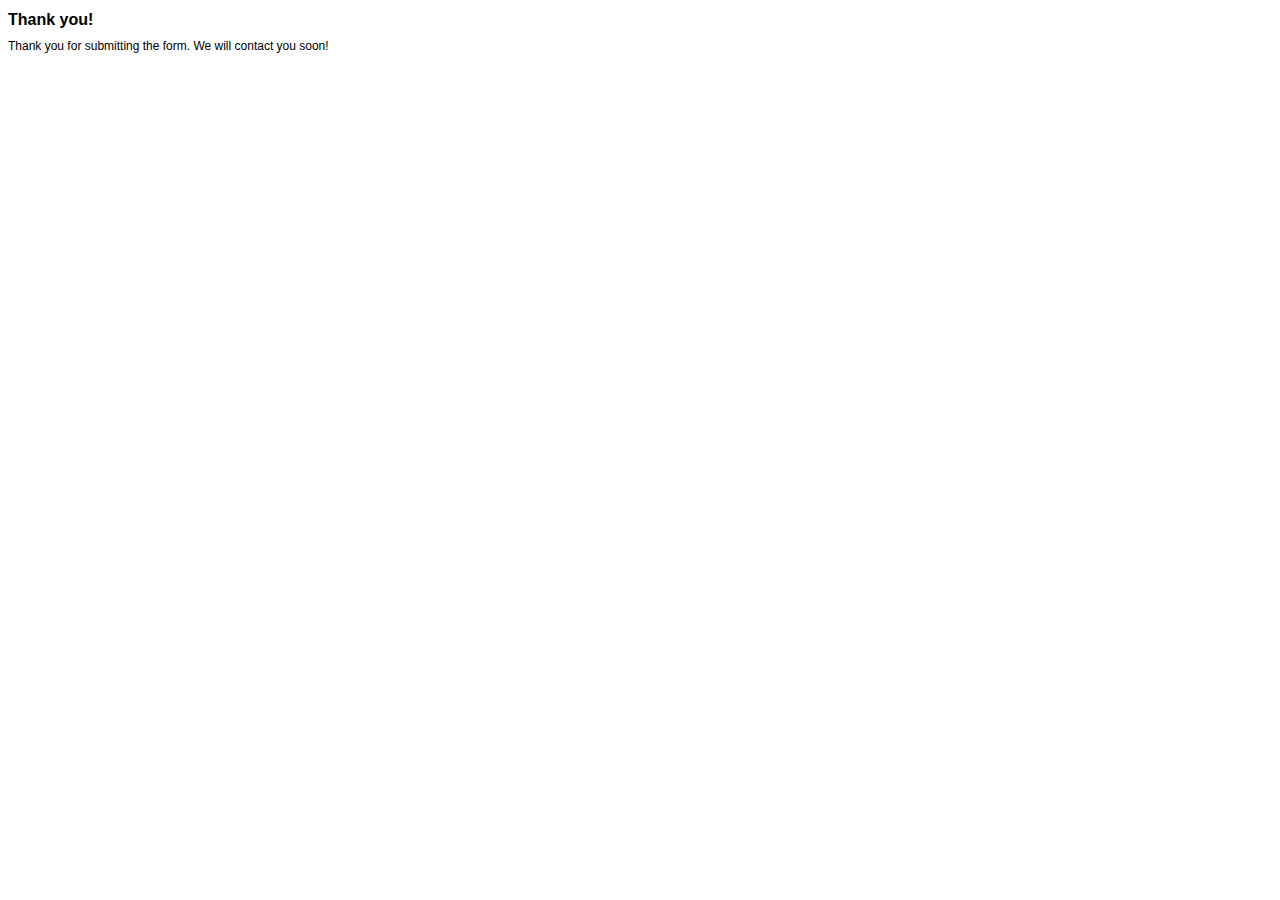
<file: contact-form-thank-you.html>
<!DOCTYPE HTML PUBLIC "-//W3C//DTD HTML 4.01 Transitional//EN" "http://www.w3.org/TR/html4/loose.dtd"> 
<html>
<head>
	<title>Thank you!</title>
<!-- define some style elements-->
<style>
h1
{
	font-family : Arial, Helvetica, sans-serif;
	font-size : 16px;
    font-weight : bold;
}
label,a,body
{
	font-family : Arial, Helvetica, sans-serif;
	font-size : 12px; 
}

</style>	
<!-- a helper script for vaidating the form-->
</head>	
</head>

<body>
<h1>Thank you!</h1>
Thank you for submitting the form. We will contact you soon!


</body>
</html>
</file>
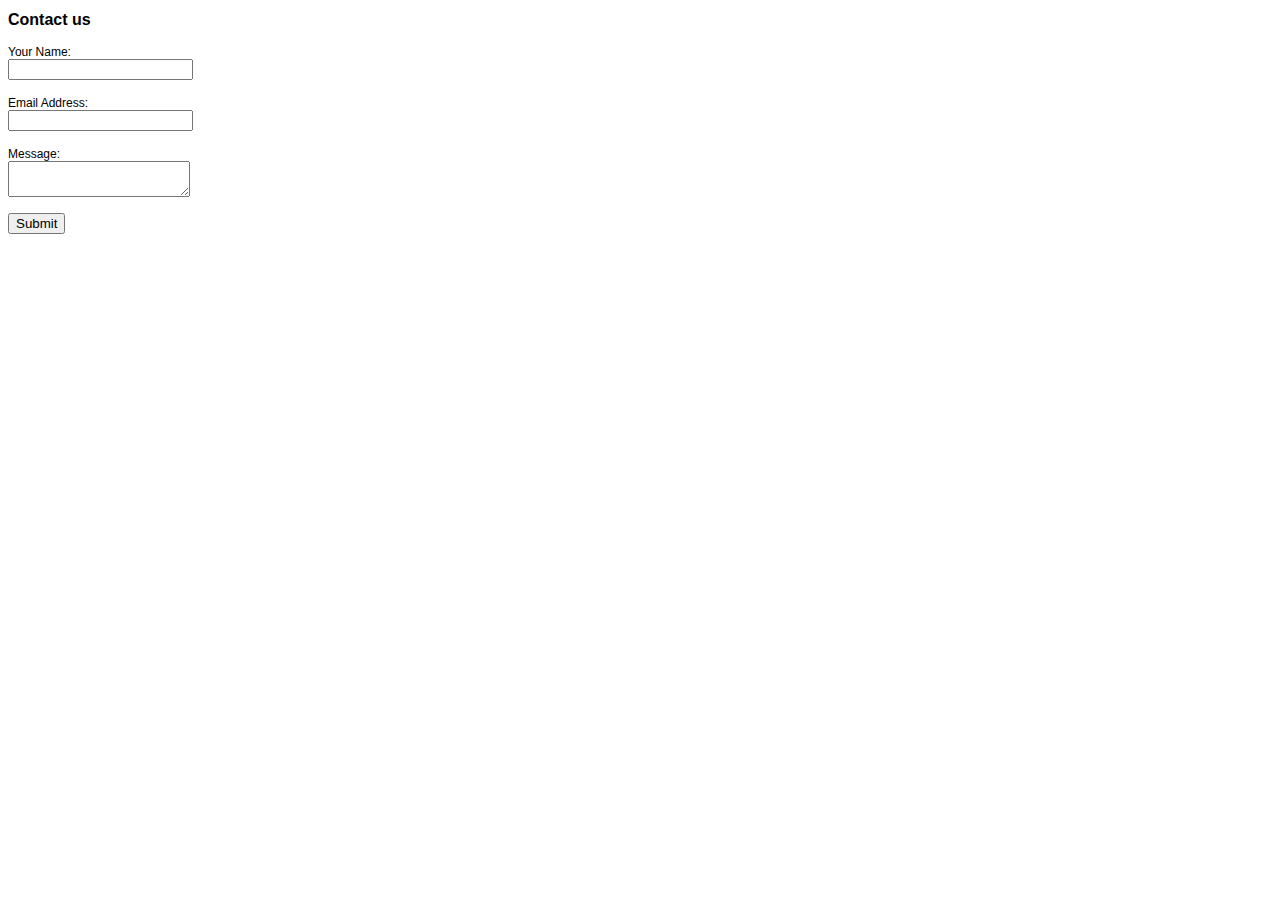
<file: contact-form.html>
<!DOCTYPE HTML PUBLIC "-//W3C//DTD HTML 4.01 Transitional//EN" "http://www.w3.org/TR/html4/loose.dtd"> 
<html>
<head>
	<title>Contact us</title>
<!-- define some style elements-->
<style>
h1
{
	font-family : Arial, Helvetica, sans-serif;
	font-size : 16px;
    font-weight : bold;
}
label,a 
{
	font-family : Arial, Helvetica, sans-serif;
	font-size : 12px; 
}

</style>	
<!-- a helper script for vaidating the form-->
<script language="JavaScript" src="scripts/gen_validatorv31.js" type="text/javascript"></script>
</head>	
</head>

<body>
<h1>Contact us</h1>
<form method="POST" name="contactform" action="contact-form-handler.php"> 
<p>
<label for='name'>Your Name:</label> <br>
<input type="text" name="name">
</p>
<p>
<label for='email'>Email Address:</label> <br>
<input type="text" name="email"> <br>
</p>
<p>
<label for='message'>Message:</label> <br>
<textarea name="message"></textarea>
</p>
<input type="submit" value="Submit"><br>
</form>

<script language="JavaScript">
// Code for validating the form
// Visit http://www.javascript-coder.com/html-form/javascript-form-validation.phtml
// for details
var frmvalidator  = new Validator("contactform");
frmvalidator.addValidation("name","req","Please provide your name"); 
frmvalidator.addValidation("email","req","Please provide your email"); 
frmvalidator.addValidation("email","email","Please enter a valid email address"); 
</script>
<!--
Sample code from:
http://www.html-form-guide.com/contact-form/php-email-contact-form.html
-->


</body>
</html>
</file>
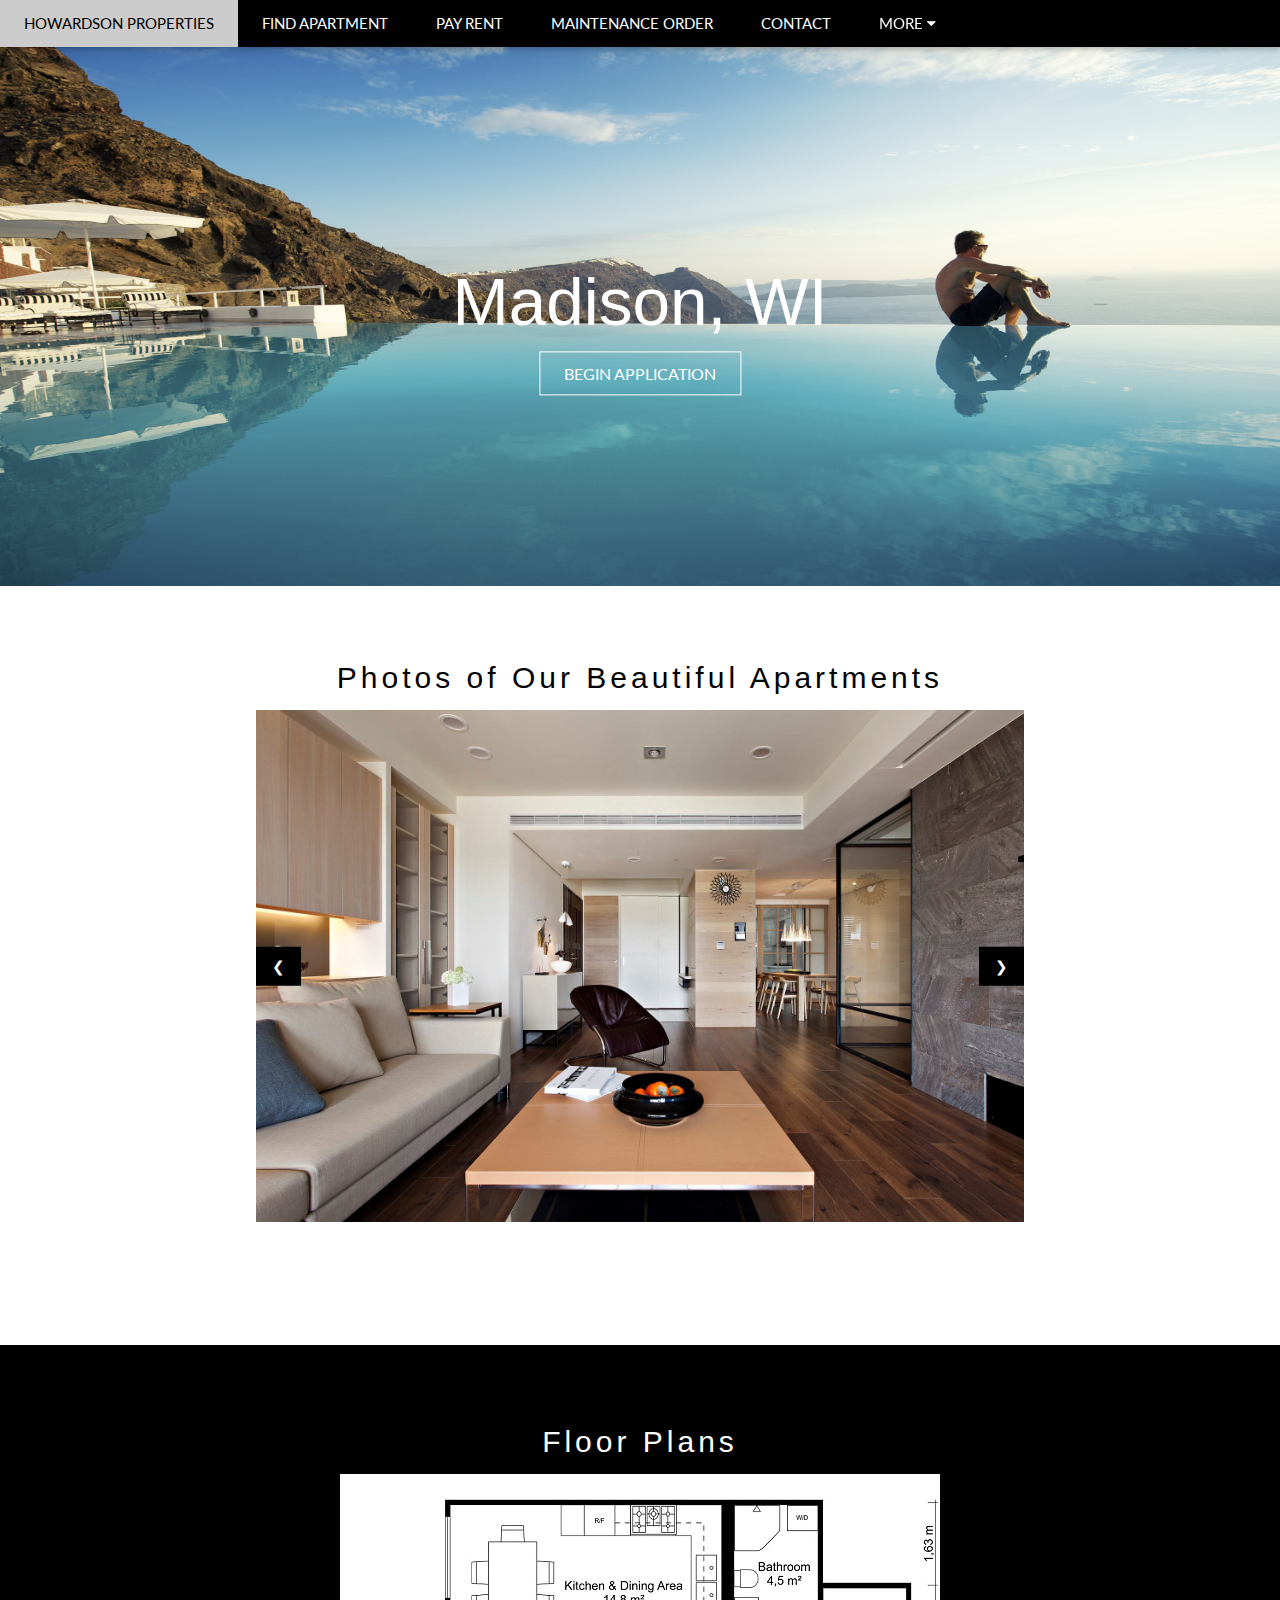
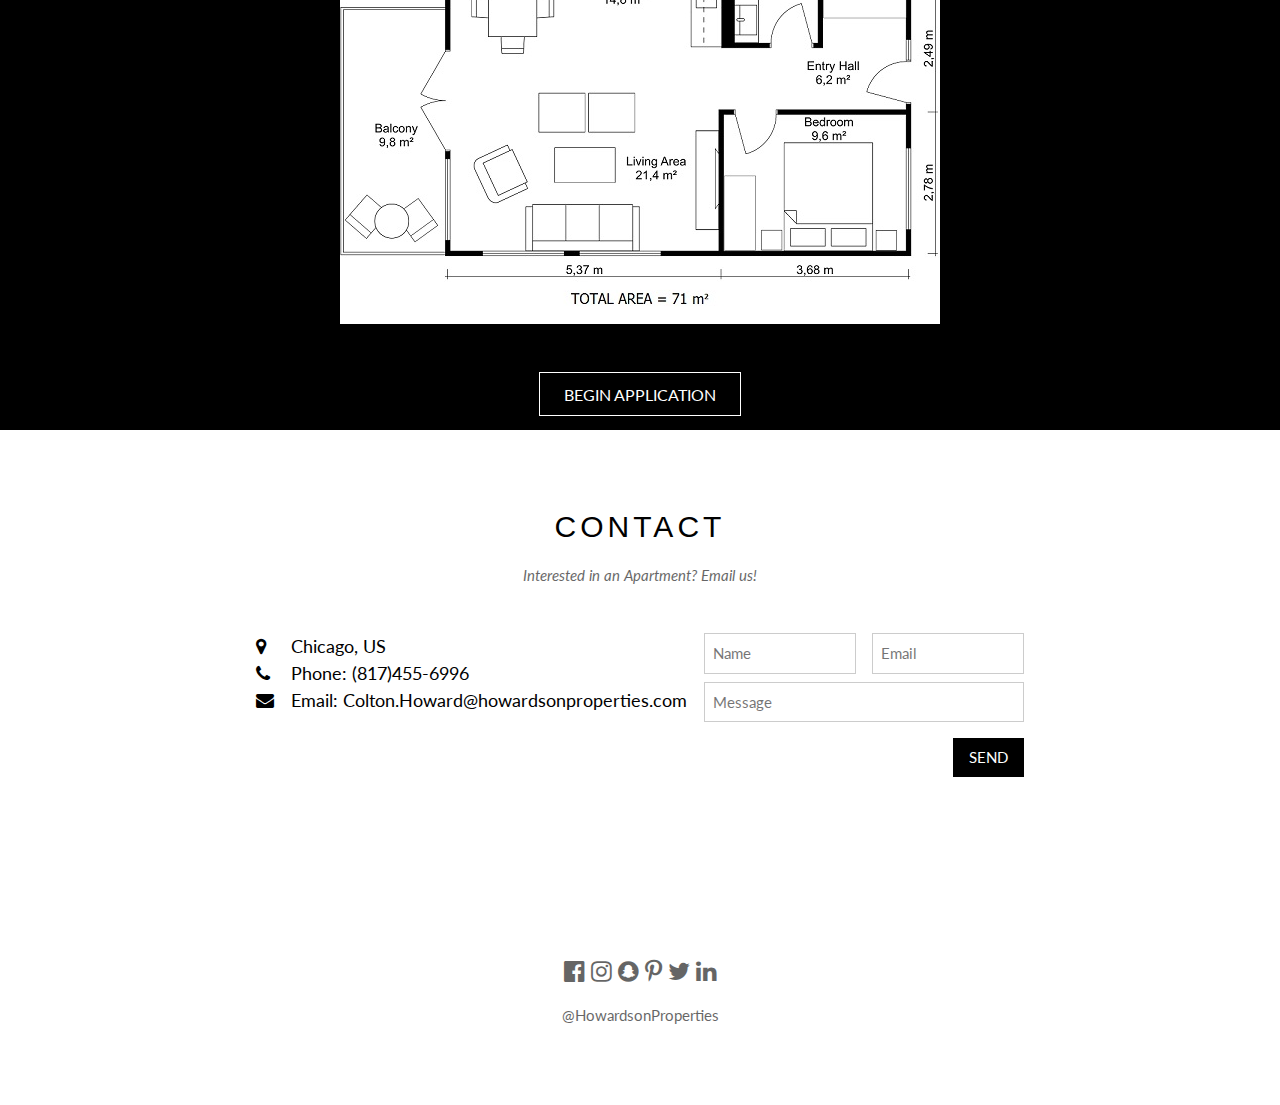
<file: Madison.html>
<html>
<title>Howardson Properties</title>
<meta charset="UTF-8">
<meta name="viewport" content="width=device-width, initial-scale=1">
<link rel="stylesheet" href="advanced.css">
<link rel="stylesheet" href="https://fonts.googleapis.com/css?family=Lato">
<link rel="stylesheet" href="https://cdnjs.cloudflare.com/ajax/libs/font-awesome/4.7.0/css/font-awesome.min.css">
<style>
body {font-family: "Lato", sans-serif}
.mySlides {display: none}

div.gallery {
    border: 1px solid #ccc;
}

div.gallery:hover {
    border: 1px solid #777;
}

div.gallery img {
    width: 100%;
    height: auto;
}

div.desc {
    padding: 15px;
    text-align: center;
}

* {
    box-sizing: border-box;
}

.responsive {
    padding: 0 6px;
    float: left;
    width: 24.99999%;
}

@media only screen and (max-width: 700px){
    .responsive {
        width: 49.99999%;
        margin: 6px 0;
    }
}

@media only screen and (max-width: 500px){
    .responsive {
        width: 100%;
    }
}

.clearfix:after {
    content: "";
    display: table;
    clear: both;
}
* {box-sizing:border-box}

/* Slideshow container */
.slideshow-container {
  max-width: 1000px;
  position: relative;
  margin: auto;
}

.mySlides1 {
    display: none;
}

/* Next & previous buttons */
.prev, .next {
  cursor: pointer;
  position: absolute;
  top: 50%;
  width: auto;
  margin-top: -22px;
  padding: 16px;
  color: white;
  font-weight: bold;
  font-size: 18px;
  transition: 0.6s ease;
  border-radius: 0 3px 3px 0;
}

/* Position the "next button" to the right */
.next {
  right: 0;
  border-radius: 3px 0 0 3px;
}

/* On hover, add a black background color with a little bit see-through */
.prev:hover, .next:hover {
  background-color: rgba(0,0,0,0.8);
}

/* Caption text */
.text {
  color: #f2f2f2;
  font-size: 15px;
  padding: 8px 12px;
  position: absolute;
  bottom: 8px;
  width: 100%;
  text-align: center;
}

/* Number text (1/3 etc) */
.numbertext {
  color: #f2f2f2;
  font-size: 12px;
  padding: 8px 12px;
  position: absolute;
  top: 0;
}

/* The dots/bullets/indicators */
.dot {
  cursor:pointer;
  height: 13px;
  width: 13px;
  margin: 0 2px;
  background-color: #bbb;
  border-radius: 50%;
  display: inline-block;
  transition: background-color 0.6s ease;
}

.active, .dot:hover {
  background-color: #717171;
}

/* Fading animation */
.fade {
  -webkit-animation-name: fade;
  -webkit-animation-duration: 1.5s;
  animation-name: fade;
  animation-duration: 1.5s;
}

@-webkit-keyframes fade {
  from {opacity: .4}
  to {opacity: 1}
}

@keyframes fade {
  from {opacity: .4}
  to {opacity: 1}
}
</style>
<body>

<!-- Navbar  -->
<div class="w3-top">
  <div class="w3-bar w3-black w3-card-2 w3-left-align">
    <a class="w3-bar-item w3-button w3-padding-large w3-hide-medium w3-hide-large w3-right" href="javascript:void(0)" onclick="myFunction()" title="Toggle Navigation Menu"><i class="fa fa-bars"></i></a>
    <a href="index.html" class="w3-bar-item w3-button w3-padding-large">HOWARDSON PROPERTIES</a>
    <a href="index.html#tour" class="w3-bar-item w3-button w3-padding-large w3-hide-small">FIND  APARTMENT</a>
    <a href="http://manager.payyourrent.com/rent-payment-software/?gclid=Cj0KCQjw--DLBRCNARIsAFIwR27LLWmiEYNPuNQ_jjrPq4QxrN3-7JRp15YNWLW8YYUmsbzxgvoFxRsaAm2LEALw_wcB" class="w3-bar-item w3-button w3-padding-large w3-hide-small">PAY RENT</a>
    <a href="maintenance.html" class="w3-bar-item w3-button w3-padding-large w3-hide-small">MAINTENANCE ORDER</a>
    <a href="index.html#contact" class="w3-bar-item w3-button w3-padding-large w3-hide-small">CONTACT</a>
    <div class="w3-dropdown-hover w3-hide-small">
      <button class="w3-padding-large w3-button" title="More">MORE <i class="fa fa-caret-down"></i></button>
      <div class="w3-dropdown-content w3-bar-block w3-card-4">
        <a href="#" class="w3-bar-item w3-button">Youtube</a>
        <a href="#" class="w3-bar-item w3-button">Linkedin</a>
      </div>
    </div>
    <!--  <button class="w3-padding-large w3-button w3-hide-small w3-right" onclick="document.getElementById('loginModal').style.display='block'">Login</button>
<a href="javascript:void(0)" class="w3-padding-large w3-button w3-hide-small w3-right"><i class="fa fa-search"></i></a>
-->  </div>
</div>

<!-- Navbar on small screens -->
<div id="navDemo" class="w3-bar-block w3-black w3-hide w3-hide-large w3-hide-medium w3-top" style="margin-top:46px">
  <a href="index.html#tour" class="w3-bar-item w3-button w3-padding-large">FIND  APARTMENT</a>
  <a href="http://manager.payyourrent.com/rent-payment-software/?gclid=Cj0KCQjw--DLBRCNARIsAFIwR27LLWmiEYNPuNQ_jjrPq4QxrN3-7JRp15YNWLW8YYUmsbzxgvoFxRsaAm2LEALw_wcB" class="w3-bar-item w3-button w3-padding-large">PAY RENT</a>
  <a href="maintenance.html" class="w3-bar-item w3-button w3-padding-large w3-hide-small">MAINTENANCE ORDER</a>
  <a href="index.html#contact" class="w3-bar-item w3-button w3-padding-large">CONTACT</a>
  <a href="#" class="w3-bar-item w3-button w3-padding-large">MORE</a>
</div>

<!-- Page content -->
<div class="w3-content" style="max-width:2000px;margin-top:46px">

  <!-- Automatic Slideshow Images -->
  <div class="mySlides w3-display-container w3-center">
    <img src="images/infpool.jpg" style="width:100%; height:60%;">
    <div class="w3-display-middle w3-container w3-text-white w3-padding-32 w3-hide-small">
      <h1 style="font-size: 450%; color: #fff;">Madison, WI</h1>

      <a href="http://www.google.com" style="text-decoration:none;" class="btn btn-clear-white"> Begin Application</a>
    </div>
  </div>

  <!-- The Band Section -->
  <div class="w3-container w3-content w3-center w3-padding-64" style="max-width:800px" id="band">
    <h2 class="w3-wide">Photos of Our Beautiful Apartments</h2>
    <div class="w3-content w3-display-container">
    <img class="mySlides1" src="images/contemporary-living-room-ideas-white-sofa-cushions-pouf-table-wooden-table-table-lamp-floor-brown-curtain-window-ceiling-lights.jpeg" style="width:100%">
    <img class="mySlides1" src="images/One-Bedroom-Modern-Apartment_1.jpg" style="width:100%">
    <img class="mySlides1" src="images/One-Bedroom-Modern-Apartment_2.jpg" style="width:100%">
    <img class="mySlides1" src="images/ireland.jpg
    " style="width:100%">

    <button class="w3-button w3-black w3-display-left" onclick="plusDivs(-1)">&#10094;</button>
    <button class="w3-button w3-black w3-display-right" onclick="plusDivs(1)">&#10095;</button>
  </div>
</div>
    <div class="w3-row w3-padding-32">
      <!--<div class="w3-third">
        <p>Name</p>
        <img src="/w3images/bandmember.jpg" class="w3-round w3-margin-bottom" alt="Random Name" style="width:60%">
      </div>
      <div class="w3-third">
        <p>Name</p>
        <img src="/w3images/bandmember.jpg" class="w3-round w3-margin-bottom" alt="Random Name" style="width:60%">
      </div>
      <div class="w3-third">
        <p>Name</p>
        <img src="/w3images/bandmember.jpg" class="w3-round" alt="Random Name" style="width:60%">
      </div> -->
    </div>
  </div>

  <!-- The Tour Section -->
  <div class="w3-black w3-center" id="tour">
    <div class="w3-container w3-content w3-padding-64" style="max-width:800px">
      <h2 class="w3-wide w3-center">Floor Plans</h2>
      <img src="images/floorplan.jpg" style="height:50%;">
    </div>
    <a href="http://www.google.com" style="text-decoration:none;" class="btn btn-clear-white"> Begin Application</a>
<br></br>
  </div>



  <!-- Other Modal -->
  <div id="ticketModal1" class="w3-modal">
    <div class="w3-modal-content w3-animate-top w3-card-4">
      <header class="w3-container w3-teal w3-center w3-padding-32">
        <span onclick="document.getElementById('ticketModal1').style.display='none'"
       class="w3-button w3-teal w3-xlarge w3-display-topright">&times;</span>
        <h2 class="w3-wide"><i class="fa fa-camera-retro w3-margin-right"></i>Pictures</h2>
      </header>
      <div class="clearfix"></div>
            <div class="w3-container">
              <button class="w3-button w3-red w3-section" onclick="document.getElementById('ticketModal1').style.display='none'">Close <i class="fa fa-remove"></i></button>
              <p class="w3-right">Need <a href="#" class="w3-text-blue">help?</a></p>
            </div>
          </div>
        </div>
  <!-- The Contact Section -->
  <div class="w3-container w3-content w3-padding-64" style="max-width:800px" id="contact">
    <h2 class="w3-wide w3-center">CONTACT</h2>
    <p class="w3-opacity w3-center"><i>Interested in an Apartment? Email us!</i></p>
    <div class="w3-row w3-padding-32">
      <div class="w3-col m7 w3-large w3-margin-bottom">
        <i class="fa fa-map-marker" style="width:30px"></i> Chicago, US<br>
        <i class="fa fa-phone" style="width:30px"></i> Phone: (817)455-6996<br>
        <i class="fa fa-envelope" style="width:30px"> </i> Email: Colton.Howard@howardsonproperties.com<br>
      </div>
      <div class="w3-col m5">
        <form action="/action_page.php" target="_blank">
          <div class="w3-row-padding" style="margin:0 -16px 8px -16px">
            <div class="w3-half">
              <input class="w3-input w3-border" type="text" placeholder="Name" required name="Name">
            </div>
            <div class="w3-half">
              <input class="w3-input w3-border" type="text" placeholder="Email" required name="Email">
            </div>
          </div>
          <input class="w3-input w3-border" type="text" placeholder="Message" required name="Message">
          <button class="w3-button w3-black w3-section w3-right" type="submit">SEND</button>
        </form>
      </div>
    </div>
  </div>

<!-- End Page Content -->
</div>


<!-- Footer -->
<footer class="w3-container w3-padding-64 w3-center w3-opacity w3-xlarge">
  <a href="https://www.facebook.com/colton.howard.927"><i class="fa fa-facebook-official w3-hover-opacity"></i></a>
  <a href="https://www.instagram.com/coltr7/"><i class="fa fa-instagram w3-hover-opacity"></i></a>
  <i class="fa fa-snapchat w3-hover-opacity"></i>
  <a href="https://www.pinterest.com/coltrhoward7/"><i class="fa fa-pinterest-p w3-hover-opacity"></i></a>
  <i class="fa fa-twitter w3-hover-opacity"></i>
  <a href="https://www.linkedin.com/in/colton-howard-3b35b990"><i class="fa fa-linkedin w3-hover-opacity"></i></a>
  <p class="w3-medium">@HowardsonProperties </p>
</footer>

<script>
// Automatic Slideshow - change image every 4 seconds
var myIndex = 0;
carousel();

function carousel() {
    var i;
    var x = document.getElementsByClassName("mySlides");
    for (i = 0; i < x.length; i++) {
       x[i].style.display = "none";
    }
    myIndex++;
    if (myIndex > x.length) {myIndex = 1}
    x[myIndex-1].style.display = "block";
    setTimeout(carousel, 4000);
}

// Used to toggle the menu on small screens when clicking on the menu button
function myFunction() {
    var x = document.getElementById("navDemo");
    if (x.className.indexOf("w3-show") == -1) {
        x.className += " w3-show";
    } else {
        x.className = x.className.replace(" w3-show", "");
    }
}

// When the user clicks anywhere outside of the modal, close it
var modal = document.getElementById('ticketModal');
window.onclick = function(event) {
  if (event.target == modal) {
    modal.style.display = "none";
  }
}
var slideIndex1 = 1;
showDivs(slideIndex1);

function plusDivs(n) {
  showDivs(slideIndex1 += n);
}

function showDivs(n) {
  var i;
  var x = document.getElementsByClassName("mySlides1");
  if (n > x.length) {slideIndex1 = 1}
  if (n < 1) {slideIndex1 = x.length}
  for (i = 0; i < x.length; i++) {
     x[i].style.display = "none";
  }
  x[slideIndex1-1].style.display = "block";
}

var slideIndex = 1;
showSlides(slideIndex);

function plusSlides(n) {
  showSlides(slideIndex += n);
}

function currentSlide(n) {
  showSlides(slideIndex = n);
}

function showSlides(n) {
  var i;
  var slides = document.getElementsByClassName("mySlides");
  var dots = document.getElementsByClassName("dot");
  if (n > slides.length) {slideIndex = 1}
  if (n < 1) {slideIndex = slides.length}
  for (i = 0; i < slides.length; i++) {
      slides[i].style.display = "none";
  }
  for (i = 0; i < dots.length; i++) {
      dots[i].className = dots[i].className.replace(" active", "");
  }
  slides[slideIndex-1].style.display = "block";
  dots[slideIndex-1].className += " active";
}
</script>

</body>
</html>
</file>
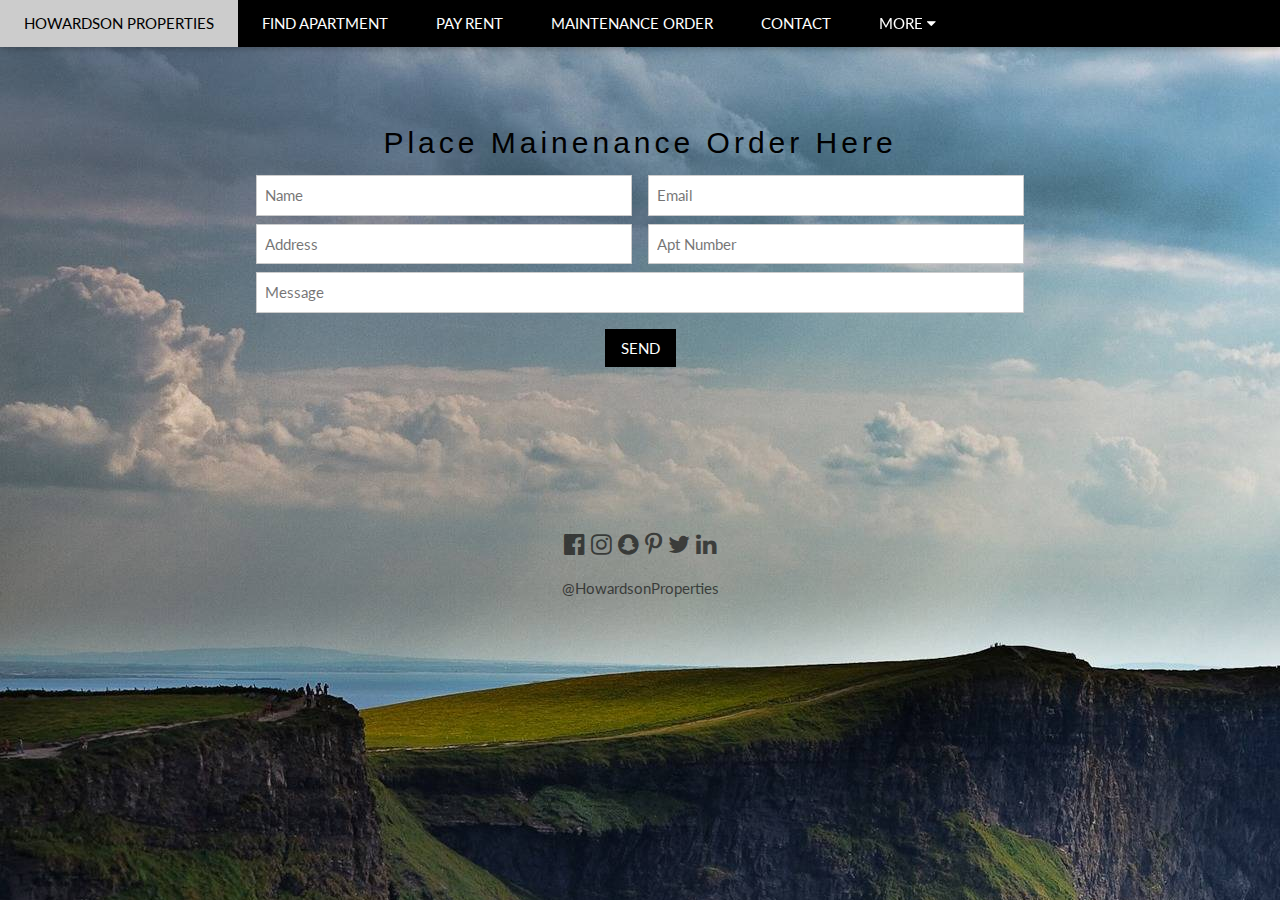
<file: maintenance.html>
<html>
<title>Howardson Properties</title>
<meta charset="UTF-8">
<meta name="viewport" content="width=device-width, initial-scale=1">
<link rel="stylesheet" href="advanced.css">
<link rel="stylesheet" href="https://fonts.googleapis.com/css?family=Lato">
<link rel="stylesheet" href="https://cdnjs.cloudflare.com/ajax/libs/font-awesome/4.7.0/css/font-awesome.min.css">
<style>
body {font-family: "Lato", sans-serif}
.mySlides {display: none}

div.gallery {
    border: 1px solid #ccc;
}

div.gallery:hover {
    border: 1px solid #777;
}

div.gallery img {
    width: 100%;
    height: auto;
}

div.desc {
    padding: 15px;
    text-align: center;
}

* {
    box-sizing: border-box;
}

.responsive {
    padding: 0 6px;
    float: left;
    width: 24.99999%;
}

@media only screen and (max-width: 700px){
    .responsive {
        width: 49.99999%;
        margin: 6px 0;
    }
}

@media only screen and (max-width: 500px){
    .responsive {
        width: 100%;
    }
}

.clearfix:after {
    content: "";
    display: table;
    clear: both;
}
* {box-sizing:border-box}

/* Slideshow container */
.slideshow-container {
  max-width: 1000px;
  position: relative;
  margin: auto;
}

.mySlides1 {
    display: none;
}

/* Next & previous buttons */
.prev, .next {
  cursor: pointer;
  position: absolute;
  top: 50%;
  width: auto;
  margin-top: -22px;
  padding: 16px;
  color: white;
  font-weight: bold;
  font-size: 18px;
  transition: 0.6s ease;
  border-radius: 0 3px 3px 0;
}

/* Position the "next button" to the right */
.next {
  right: 0;
  border-radius: 3px 0 0 3px;
}

/* On hover, add a black background color with a little bit see-through */
.prev:hover, .next:hover {
  background-color: rgba(0,0,0,0.8);
}

/* Caption text */
.text {
  color: #f2f2f2;
  font-size: 15px;
  padding: 8px 12px;
  position: absolute;
  bottom: 8px;
  width: 100%;
  text-align: center;
}

/* Number text (1/3 etc) */
.numbertext {
  color: #f2f2f2;
  font-size: 12px;
  padding: 8px 12px;
  position: absolute;
  top: 0;
}

/* The dots/bullets/indicators */
.dot {
  cursor:pointer;
  height: 13px;
  width: 13px;
  margin: 0 2px;
  background-color: #bbb;
  border-radius: 50%;
  display: inline-block;
  transition: background-color 0.6s ease;
}

.active, .dot:hover {
  background-color: #717171;
}

/* Fading animation */
.fade {
  -webkit-animation-name: fade;
  -webkit-animation-duration: 1.5s;
  animation-name: fade;
  animation-duration: 1.5s;
}

@-webkit-keyframes fade {
  from {opacity: .4}
  to {opacity: 1}
}

@keyframes fade {
  from {opacity: .4}
  to {opacity: 1}
}
</style>
<body background="images/ireland.jpg">

<!-- Navbar -->
<div class="w3-top">
  <div class="w3-bar w3-black w3-card-2 w3-left-align">
    <a class="w3-bar-item w3-button w3-padding-large w3-hide-medium w3-hide-large w3-right" href="javascript:void(0)" onclick="myFunction()" title="Toggle Navigation Menu"><i class="fa fa-bars"></i></a>
    <a href="index.html" class="w3-bar-item w3-button w3-padding-large">HOWARDSON PROPERTIES</a>
    <a href="index.html#tour" class="w3-bar-item w3-button w3-padding-large w3-hide-small">FIND  APARTMENT</a>
    <a href="http://manager.payyourrent.com/rent-payment-software/?gclid=Cj0KCQjw--DLBRCNARIsAFIwR27LLWmiEYNPuNQ_jjrPq4QxrN3-7JRp15YNWLW8YYUmsbzxgvoFxRsaAm2LEALw_wcB" class="w3-bar-item w3-button w3-padding-large w3-hide-small">PAY RENT</a>
    <a href="maintenance.html" class="w3-bar-item w3-button w3-padding-large w3-hide-small">MAINTENANCE ORDER</a>
    <a href="index.html#contact" class="w3-bar-item w3-button w3-padding-large w3-hide-small">CONTACT</a>
    <div class="w3-dropdown-hover w3-hide-small">
      <button class="w3-padding-large w3-button" title="More">MORE <i class="fa fa-caret-down"></i></button>
      <div class="w3-dropdown-content w3-bar-block w3-card-4">
        <a href="#" class="w3-bar-item w3-button">Youtube</a>
        <a href="#" class="w3-bar-item w3-button">Linkedin</a>
      </div>
    </div>
      <!-- <button class="w3-padding-large w3-button w3-hide-small w3-right" onclick="document.getElementById('').style.display='block'">Login</button>
  -->  <!--<a href="javascript:void(0)" class="w3-padding-large w3-button w3-hide-small w3-right"><i class="fa fa-search"></i></a>
  --></div>
</div>

<!-- Navbar on small screens -->
<div id="navDemo" class="w3-bar-block w3-black w3-hide w3-hide-large w3-hide-medium w3-top" style="margin-top:46px">
  <a href="index.html#tour" class="w3-bar-item w3-button w3-padding-large">FIND  APARTMENT</a>
  <a href="http://manager.payyourrent.com/rent-payment-software/?gclid=Cj0KCQjw--DLBRCNARIsAFIwR27LLWmiEYNPuNQ_jjrPq4QxrN3-7JRp15YNWLW8YYUmsbzxgvoFxRsaAm2LEALw_wcB" class="w3-bar-item w3-button w3-padding-large">PAY RENT</a>
  <a href="maintenance.html" class="w3-bar-item w3-button w3-padding-large w3-hide-small">MAINTENANCE ORDER</a>
  <a href="index.html#contact" class="w3-bar-item w3-button w3-padding-large">CONTACT</a>
  <a href="#" class="w3-bar-item w3-button w3-padding-large">MORE</a>
</div>

<!-- Page content -->
<div class="w3-content" style="max-width:2000px;margin-top:46px">

  <!-- The Band Section -->
  <div class="w3-container w3-content w3-center w3-padding-64" style="max-width:800px" id="band">
    <h2 class="w3-wide">Place Mainenance Order Here</h2>
    <div class="w3-row">
      <form class="w3-transparent"action="/action_page.php" target="_blank">
        <div class="w3-row-padding" style="margin:0 -16px 8px -16px">
          <div class="w3-half">
            <input class="w3-input w3-border w3-transparent w3-white" type="text" placeholder="Name" required name="Name">
          </div>
          <div class="w3-half">
            <input class="w3-input w3-border w3-transparent w3-white" type="text" placeholder="Email" required name="Email">
          </div>
          <div class="w3-half" style="margin:8px 0px 0px 0px">
            <input class="w3-input w3-border w3-transparent w3-white" type="text" placeholder="Address" required name="Address">
          </div>
          <div class="w3-half" style="margin:8px 0px 0px 0px">
            <input class="w3-input w3-border w3-transparent w3-white" type="text" placeholder="Apt Number" required name="Apartment Number">
          </div>
        </div>
        <input class="w3-input w3-border w3-transparent w3-white" type="text" placeholder="Message" required name="Message">
        <button class="w3-button w3-black w3-section w3-center" type="submit">SEND</button>

      </form>
    </div>
  </div>




<!-- End Page Content -->
</div>
<!--
To use this code on your website, get a free API key from Google.
Read more at: https://www.w3schools.com/graphics/google_maps_basic.asp
-->

<!-- Footer -->
<footer class="w3-container w3-padding-64 w3-center w3-opacity w3-xlarge">
  <a href="https://www.facebook.com/colton.howard.927"><i class="fa fa-facebook-official w3-hover-opacity"></i></a>
  <a href="https://www.instagram.com/coltr7/"><i class="fa fa-instagram w3-hover-opacity"></i></a>
  <i class="fa fa-snapchat w3-hover-opacity"></i>
  <a href="https://www.pinterest.com/coltrhoward7/"><i class="fa fa-pinterest-p w3-hover-opacity"></i></a>
  <i class="fa fa-twitter w3-hover-opacity"></i>
  <a href="https://www.linkedin.com/in/colton-howard-3b35b990"><i class="fa fa-linkedin w3-hover-opacity"></i></a>
  <p class="w3-medium">@HowardsonProperties </p>
</footer>

<script>
// Automatic Slideshow - change image every 4 seconds
var myIndex = 0;
carousel();

function carousel() {
    var i;
    var x = document.getElementsByClassName("mySlides");
    for (i = 0; i < x.length; i++) {
       x[i].style.display = "none";
    }
    myIndex++;
    if (myIndex > x.length) {myIndex = 1}
    x[myIndex-1].style.display = "block";
    setTimeout(carousel, 4000);
}

// Used to toggle the menu on small screens when clicking on the menu button
function myFunction() {
    var x = document.getElementById("navDemo");
    if (x.className.indexOf("w3-show") == -1) {
        x.className += " w3-show";
    } else {
        x.className = x.className.replace(" w3-show", "");
    }
}

// When the user clicks anywhere outside of the modal, close it
var modal = document.getElementById('ticketModal');
window.onclick = function(event) {
  if (event.target == modal) {
    modal.style.display = "none";
  }
}

var slideIndex = 1;
showSlides(slideIndex);

function plusSlides(n) {
  showSlides(slideIndex += n);
}

function currentSlide(n) {
  showSlides(slideIndex = n);
}

function showSlides(n) {
  var i;
  var slides = document.getElementsByClassName("mySlides1");
  var dots = document.getElementsByClassName("dot");
  if (n > slides.length) {slideIndex = 1}
  if (n < 1) {slideIndex = slides.length}
  for (i = 0; i < slides.length; i++) {
      slides[i].style.display = "none";
  }
  for (i = 0; i < dots.length; i++) {
      dots[i].className = dots[i].className.replace(" active", "");
  }
  slides[slideIndex-1].style.display = "block";
  dots[slideIndex-1].className += " active";
}
</script>

</body>
</html>
</file>
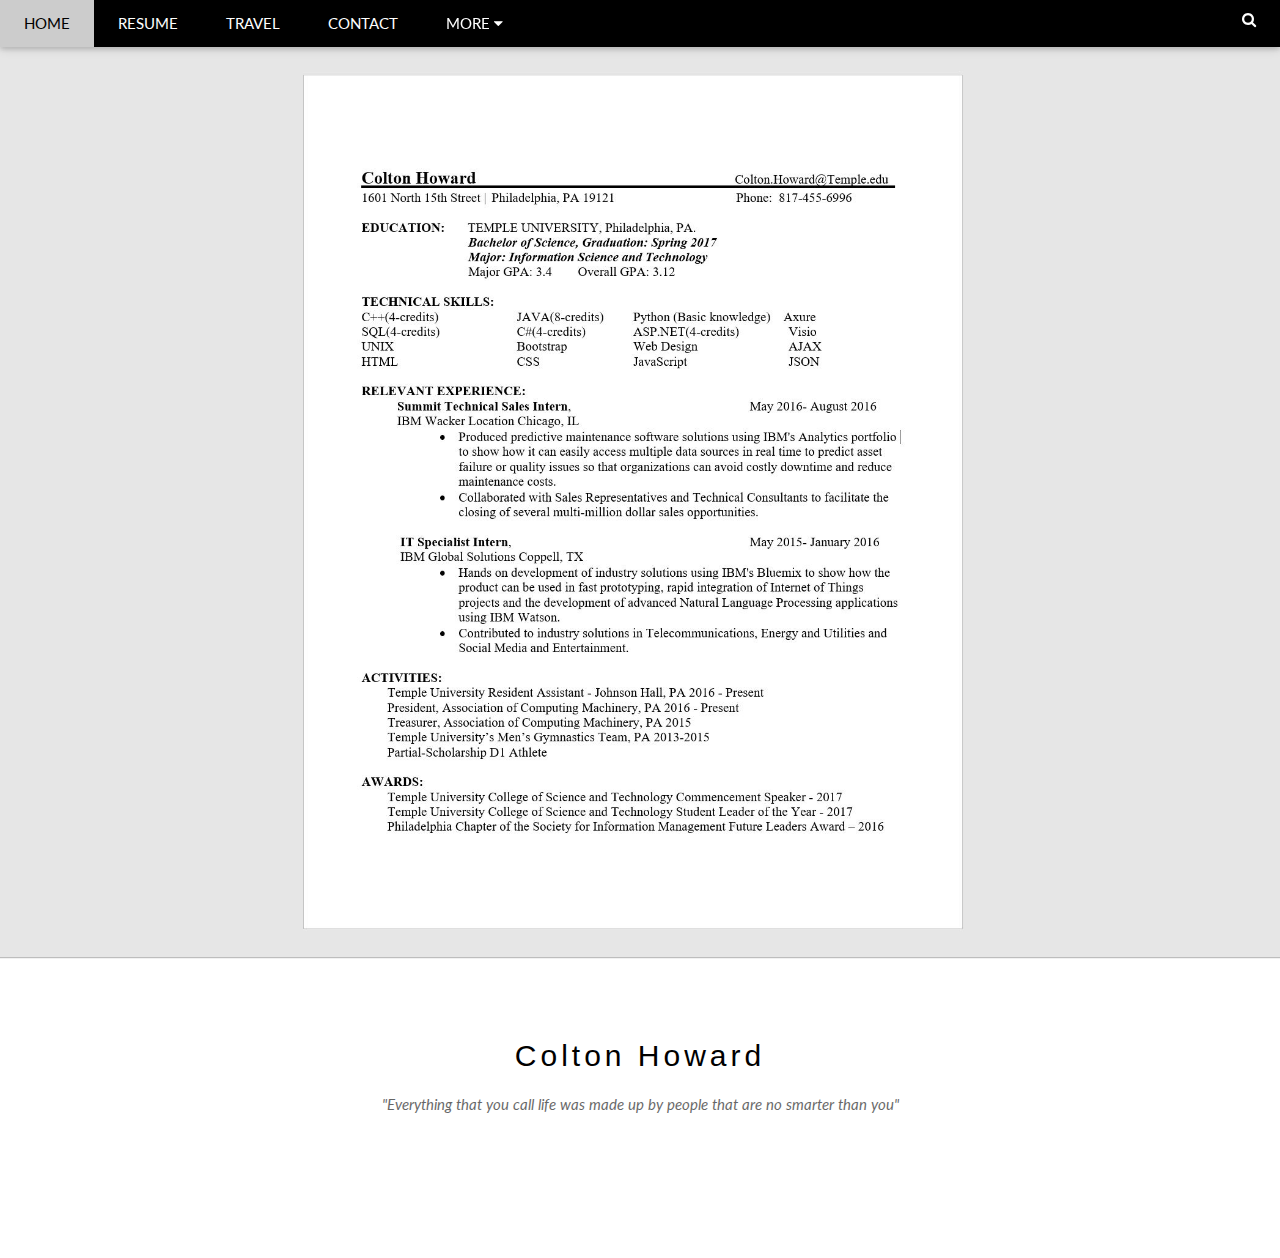
<file: resume.html>
<html>
<title>Colton Howard</title>
<meta charset="UTF-8">
<meta name="viewport" content="width=device-width, initial-scale=1">
<link rel="stylesheet" href="https://www.w3schools.com/w3css/4/w3.css">
<link rel="stylesheet" href="https://fonts.googleapis.com/css?family=Lato">
<link rel="stylesheet" href="https://cdnjs.cloudflare.com/ajax/libs/font-awesome/4.7.0/css/font-awesome.min.css">
<style>
body {font-family: "Lato", sans-serif}
.mySlides {display: none}
</style>
<body>

<!-- Navbar -->
<div class="w3-top">
  <div class="w3-bar w3-black w3-card-2">
    <a class="w3-bar-item w3-button w3-padding-large w3-hide-medium w3-hide-large w3-right" href="javascript:void(0)" onclick="myFunction()" title="Toggle Navigation Menu"><i class="fa fa-bars"></i></a>
    <a href="index.html" class="w3-bar-item w3-button w3-padding-large">HOME</a>
    <a href="resume.html" class="w3-bar-item w3-button w3-padding-large w3-hide-small">RESUME</a>
    <a href="index.html#tour" class="w3-bar-item w3-button w3-padding-large w3-hide-small">TRAVEL</a>
    <a href="index.html#contact" class="w3-bar-item w3-button w3-padding-large w3-hide-small">CONTACT</a>
    <div class="w3-dropdown-hover w3-hide-small">
      <button class="w3-padding-large w3-button" title="More">MORE <i class="fa fa-caret-down"></i></button>
      <div class="w3-dropdown-content w3-bar-block w3-card-4">
        <a href="#" class="w3-bar-item w3-button">Youtube</a>
        <a href="#" class="w3-bar-item w3-button">Linkedin</a>
      </div>
    </div>
    <a href="javascript:void(0)" class="w3-padding-large w3-hover-red w3-hide-small w3-right"><i class="fa fa-search"></i></a>
  </div>
</div>

<!-- Navbar on small screens -->
<div id="navDemo" class="w3-bar-block w3-black w3-hide w3-hide-large w3-hide-medium w3-top" style="margin-top:46px">
  <a href="#band" class="w3-bar-item w3-button w3-padding-large">RESUME</a>
  <a href="#tour" class="w3-bar-item w3-button w3-padding-large">TRAVEL</a>
  <a href="#contact" class="w3-bar-item w3-button w3-padding-large">CONTACT</a>
  <a href="#" class="w3-bar-item w3-button w3-padding-large">MORE</a>
</div>

<!-- Page content -->
<div class="w3-content" style="max-width:2000px;margin-top:46px">

  <!-- Automatic Slideshow Images -->
  <div class="mySlides w3-display-container w3-center">
    <img src="images/resume.JPG" style="width:100%">
    <div class="w3-display-bottommiddle w3-container w3-text-white w3-padding-32 w3-hide-small">
      <h3>New York</h3>
      <p><b>The atmosphere in New York is lorem ipsum.</b></p>
    </div>
  </div>
  <!--
  <div class="mySlides w3-display-container w3-center">
    <img src="images/chicago.jpg" style="width:100%">
    <div class="w3-display-bottommiddle w3-container w3-text-white w3-padding-32 w3-hide-small">
      <h3>Chicago</h3>
      <p><b>Thank you, Chicago - A home we won't forget.</b></p>
    </div>
  </div>
  <div class="mySlides w3-display-container w3-center">
    <img src="images/philly.jpg" style="width:100%">
    <div class="w3-display-bottommiddle w3-container w3-text-white w3-padding-32 w3-hide-small">
      <h3>Philadelphia</h3>
      <p><b>Thank you, Philly - For an amazing education.</b></p>
    </div>-->
  </div>

  <!-- The Band Section -->
  <div class="w3-container w3-content w3-center w3-padding-64" style="max-width:800px" id="band">
    <h2 class="w3-wide">Colton Howard</h2>
    <p class="w3-opacity"><i>"Everything that you call life was made up by people that are no smarter than you"</i></p>
    <div class="w3-row w3-padding-32">
      <!--<div class="w3-third">
        <p>Name</p>
        <img src="/w3images/bandmember.jpg" class="w3-round w3-margin-bottom" alt="Random Name" style="width:60%">
      </div>
      <div class="w3-third">
        <p>Name</p>
        <img src="/w3images/bandmember.jpg" class="w3-round w3-margin-bottom" alt="Random Name" style="width:60%">
      </div>
      <div class="w3-third">
        <p>Name</p>
        <img src="/w3images/bandmember.jpg" class="w3-round" alt="Random Name" style="width:60%">
      </div> -->
    </div>
  </div>

  <!-- The Tour Section --><!--
  <div class="w3-black" id="tour">
    <div class="w3-container w3-content w3-padding-64" style="max-width:800px">
      <h2 class="w3-wide w3-center">TRAVEL DATES</h2>
      <p class="w3-opacity w3-center"><i>Ready to depart!</i></p><br>

      <ul class="w3-ul w3-border w3-white w3-text-grey">
        <li class="w3-padding">September 2017 <span class="w3-tag w3-green w3-margin-left">Canada</span></li>
        <li class="w3-padding">August 2018 <span class="w3-tag w3-green w3-margin-left"> Ireland</span></li>
        <li class="w3-padding">August 2019 <span class="w3-tag w3-green w3-margin-left">New Zealand</span></li>
      </ul>

      <div class="w3-row-padding w3-padding-32" style="margin:0 -16px">
        <div class="w3-third w3-margin-bottom">
          <img src="images/toronto.jpg" alt="New York" style="width:100%" class="w3-hover-opacity">
          <div class="w3-container w3-white">

            <p><b>Canada</b></p>
            <p class="w3-opacity">Sept 2017</p>
            <p>Praesent tincidunt sed tellus ut rutrum sed vitae justo.</p>
            <button class="w3-button w3-black w3-margin-bottom" onclick="document.getElementById('ticketModal').style.display='block'">Pictures</button>
          </div>
        </div>
        <div class="w3-third w3-margin-bottom">
          <img src="images/ireland.jpg" alt="Paris" style="width:100%" class="w3-hover-opacity">
          <div class="w3-container w3-white">
            <p><b>Ireland</b></p>
            <p class="w3-opacity">Aug 2018</p>
            <p>Praesent tincidunt sed tellus ut rutrum sed vitae justo.</p>
            <button class="w3-button w3-black w3-margin-bottom" onclick="document.getElementById('ticketModal').style.display='block'">Pictures</button>
          </div>
        </div>
        <div class="w3-third w3-margin-bottom">
          <img src="images/newzealand.jpg" alt="San Francisco" style="width:100%" class="w3-hover-opacity">
          <div class="w3-container w3-white">
            <p><b>New Zealand</b></p>
            <p class="w3-opacity">Aug 2019</p>
            <p>Praesent tincidunt sed tellus ut rutrum sed vitae justo.</p>
            <button class="w3-button w3-black w3-margin-bottom" onclick="document.getElementById('ticketModal').style.display='block'">Pictures</button>
          </div>
        </div>
      </div>
    </div>
  </div>
-->
  <!-- Ticket Modal --><!--
  <div id="ticketModal" class="w3-modal">
    <div class="w3-modal-content w3-animate-top w3-card-4">
      <header class="w3-container w3-teal w3-center w3-padding-32">
        <span onclick="document.getElementById('ticketModal').style.display='none'"
       class="w3-button w3-teal w3-xlarge w3-display-topright">&times;</span>
        <h2 class="w3-wide"><i class="fa fa-suitcase w3-margin-right"></i>Tickets</h2>
      </header>
      <div class="w3-container">
        <p><label><i class="fa fa-shopping-cart"></i> Tickets, $15 per person</label></p>
        <input class="w3-input w3-border" type="text" placeholder="How many?">
        <p><label><i class="fa fa-user"></i> Send To</label></p>
        <input class="w3-input w3-border" type="text" placeholder="Enter email">
        <button class="w3-button w3-block w3-teal w3-padding-16 w3-section w3-right">PAY <i class="fa fa-check"></i></button>
        <button class="w3-button w3-red w3-section" onclick="document.getElementById('ticketModal').style.display='none'">Close <i class="fa fa-remove"></i></button>
        <p class="w3-right">Need <a href="#" class="w3-text-blue">help?</a></p>
      </div>
    </div>
  </div>
-->
  <!-- The Contact Section --><!---
  <div class="w3-container w3-content w3-padding-64" style="max-width:800px" id="contact">
    <h2 class="w3-wide w3-center">CONTACT</h2>
    <p class="w3-opacity w3-center"><i>Fan? Drop a note!</i></p>
    <div class="w3-row w3-padding-32">
      <div class="w3-col m6 w3-large w3-margin-bottom">
        <i class="fa fa-map-marker" style="width:30px"></i> Chicago, US<br>
        <i class="fa fa-phone" style="width:30px"></i> Phone: (817)455-6996<br>
        <i class="fa fa-envelope" style="width:30px"> </i> Email: coltr.howard@gmail.com<br>
      </div>
      <div class="w3-col m6">
        <form action="/action_page.php" target="_blank">
          <div class="w3-row-padding" style="margin:0 -16px 8px -16px">
            <div class="w3-half">
              <input class="w3-input w3-border" type="text" placeholder="Name" required name="Name">
            </div>
            <div class="w3-half">
              <input class="w3-input w3-border" type="text" placeholder="Email" required name="Email">
            </div>
          </div>
          <input class="w3-input w3-border" type="text" placeholder="Message" required name="Message">
          <button class="w3-button w3-black w3-section w3-right" type="submit">SEND</button>
        </form>
      </div>
    </div>
  </div>
-->
<!-- End Page Content -->
</div>
<!-- Add Google Maps -->
<!--
<div id="googleMap" style="height:400px;" class="w3-grayscale-max"></div>
<script>
function myMap() {
  myCenter=new google.maps.LatLng(41.878114, -87.629798);
  var mapOptions= {
    center:myCenter,
    zoom:12, scrollwheel: false, draggable: false,
    mapTypeId:google.maps.MapTypeId.ROADMAP
  };
  var map=new google.maps.Map(document.getElementById("googleMap"),mapOptions);

  var marker = new google.maps.Marker({
    position: myCenter,
  });
  marker.setMap(map);
}
</script>
<script src="https://maps.googleapis.com/maps/api/js?key=AIzaSyDHNW_Lpuw1_F72h-pOp0OPTfTNy64-8ls&callback=myMap"></script>
--><!--
To use this code on your website, get a free API key from Google.
Read more at: https://www.w3schools.com/graphics/google_maps_basic.asp
-->

<!-- Footer --><!--
<footer class="w3-container w3-padding-64 w3-center w3-opacity w3-light-grey w3-xlarge">
  <a href="https://www.facebook.com/colton.howard.927"><i class="fa fa-facebook-official w3-hover-opacity"></i></a>
  <a href="https://www.instagram.com/coltr7/"><i class="fa fa-instagram w3-hover-opacity"></i></a>
  <i class="fa fa-snapchat w3-hover-opacity"></i>
  <a href="https://www.pinterest.com/coltrhoward7/"><i class="fa fa-pinterest-p w3-hover-opacity"></i></a>
  <i class="fa fa-twitter w3-hover-opacity"></i>
  <a href="https://www.linkedin.com/in/colton-howard-3b35b990"><i class="fa fa-linkedin w3-hover-opacity"></i></a>
  <p class="w3-medium">@Howard </p>
</footer>-->

<script>
// Automatic Slideshow - change image every 4 seconds
var myIndex = 0;
carousel();

function carousel() {
    var i;
    var x = document.getElementsByClassName("mySlides");
    for (i = 0; i < x.length; i++) {
       x[i].style.display = "none";
    }
    myIndex++;
    if (myIndex > x.length) {myIndex = 1}
    x[myIndex-1].style.display = "block";
    setTimeout(carousel, 4000);
}

// Used to toggle the menu on small screens when clicking on the menu button
function myFunction() {
    var x = document.getElementById("navDemo");
    if (x.className.indexOf("w3-show") == -1) {
        x.className += " w3-show";
    } else {
        x.className = x.className.replace(" w3-show", "");
    }
}

// When the user clicks anywhere outside of the modal, close it
var modal = document.getElementById('ticketModal');
window.onclick = function(event) {
  if (event.target == modal) {
    modal.style.display = "none";
  }
}
</script>

</body>
</html>
</file>
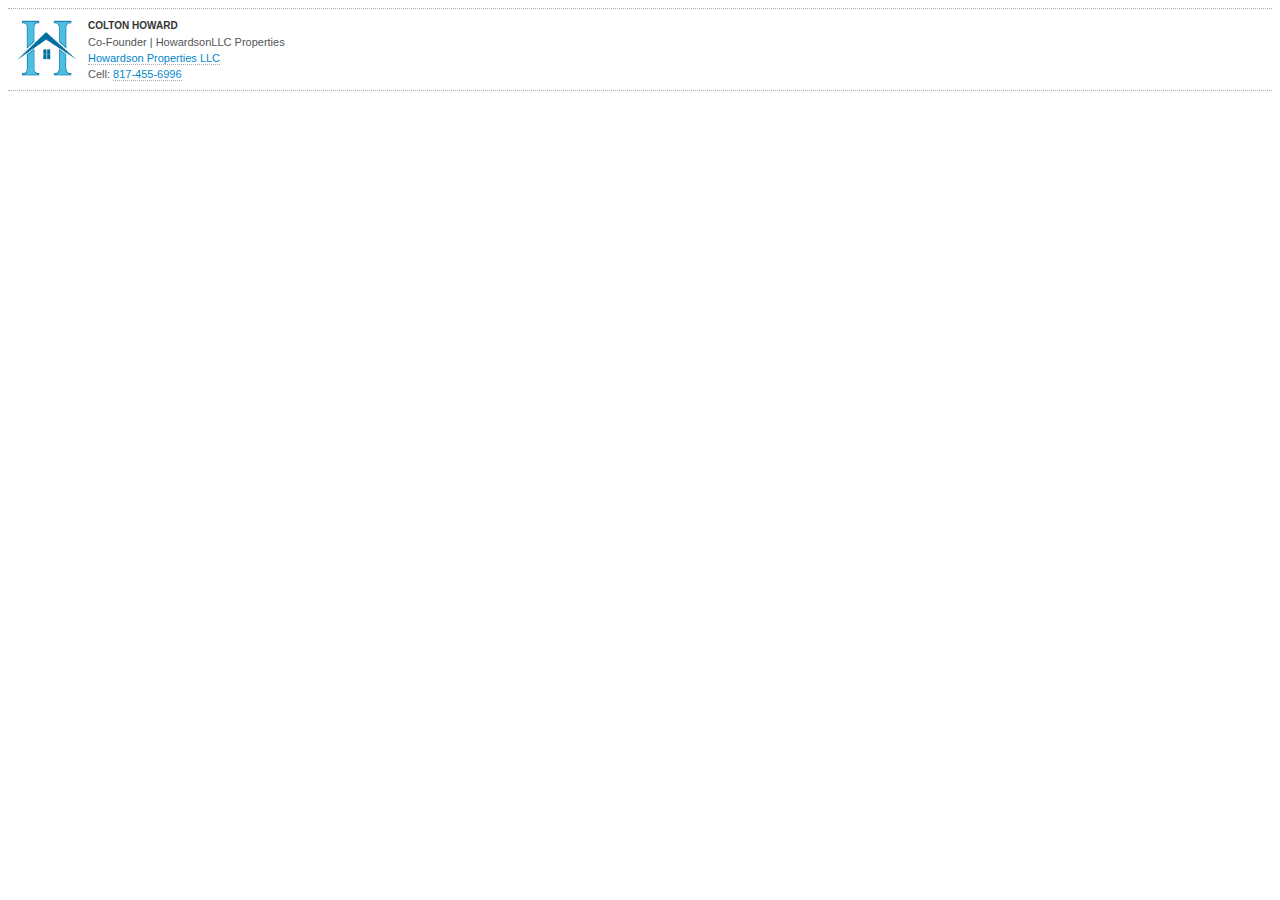
<file: Signature.html>
<html>
 <head>

</head>
 <body>
   <div style="line-height:16px; margin:6px 0; padding:8px 8px 8px 8px; border-top:1px #aeb1a6 dotted; border-bottom:1px #aeb1a6 dotted; font-family: 'Lucida Sans', Lucida Grande, Verdana, Arial, Sans-Serif; font-size:11px; color:#555555;">
   <div><img src="images/Snip20170810_2.png" width="60px" height="60px" style="float:left; padding:0px 12px 15px 0;"></div>
   <strong style="color:#333333; text-transform:uppercase; font-size:10px;">Colton Howard</strong>&nbsp;<br>
   Co-Founder | HowardsonLLC Properties<br>
   <a href="https://www.howardsonproperties.com" style="color:rgb(0, 136, 204) !important; text-decoration:none !important; border-bottom:1px dotted #AAA;">Howardson Properties LLC</a><br>
   Cell:&nbsp;<a href="callto:415-526-2339" style="color:rgb(0, 136, 204) !important; text-decoration:none !important; border-bottom:1px dotted #AAA;">817-455-6996</a><br>
   </div>
 </body>

</html>
</file>
<file: advanced.css>
/* W3.CSS 4.04 Apr 2017 by Jan Egil and Borge Refsnes */
html{box-sizing:border-box}*,*:before,*:after{box-sizing:inherit}
/* Extract from normalize.css by Nicolas Gallagher and Jonathan Neal git.io/normalize */
html{-ms-text-size-adjust:100%;-webkit-text-size-adjust:100%}body{margin:0}
article,aside,details,figcaption,figure,footer,header,main,menu,nav,section,summary{display:block}
audio,canvas,progress,video{display:inline-block}progress{vertical-align:baseline}
audio:not([controls]){display:none;height:0}[hidden],template{display:none}
a{background-color:transparent;-webkit-text-decoration-skip:objects}
a:active,a:hover{outline-width:0}abbr[title]{border-bottom:none;text-decoration:underline;text-decoration:underline dotted}
dfn{font-style:italic}mark{background:#ff0;color:#000}
small{font-size:80%}sub,sup{font-size:75%;line-height:0;position:relative;vertical-align:baseline}
sub{bottom:-0.25em}sup{top:-0.5em}figure{margin:1em 40px}img{border-style:none}svg:not(:root){overflow:hidden}
code,kbd,pre,samp{font-family:monospace,monospace;font-size:1em}hr{box-sizing:content-box;height:0;overflow:visible}
button,input,select,textarea{font:inherit;margin:0}optgroup{font-weight:bold}
button,input{overflow:visible}button,select{text-transform:none}
button,html [type=button],[type=reset],[type=submit]{-webkit-appearance:button}
button::-moz-focus-inner, [type=button]::-moz-focus-inner, [type=reset]::-moz-focus-inner, [type=submit]::-moz-focus-inner{border-style:none;padding:0}
button:-moz-focusring, [type=button]:-moz-focusring, [type=reset]:-moz-focusring, [type=submit]:-moz-focusring{outline:1px dotted ButtonText}
fieldset{border:1px solid #c0c0c0;margin:0 2px;padding:.35em .625em .75em}
legend{color:inherit;display:table;max-width:100%;padding:0;white-space:normal}textarea{overflow:auto}
[type=checkbox],[type=radio]{padding:0}
[type=number]::-webkit-inner-spin-button,[type=number]::-webkit-outer-spin-button{height:auto}
[type=search]{-webkit-appearance:textfield;outline-offset:-2px}
[type=search]::-webkit-search-cancel-button,[type=search]::-webkit-search-decoration{-webkit-appearance:none}
::-webkit-input-placeholder{color:inherit;opacity:0.54}
::-webkit-file-upload-button{-webkit-appearance:button;font:inherit}
/* End extract */
html,body{font-family:Verdana,sans-serif;font-size:15px;line-height:1.5}html{overflow-x:hidden}
h1{font-size:36px}h2{font-size:30px}h3{font-size:24px}h4{font-size:20px}h5{font-size:18px}h6{font-size:16px}.w3-serif{font-family:serif}
h1,h2,h3,h4,h5,h6{font-family:"Segoe UI",Arial,sans-serif;font-weight:400;margin:10px 0}.w3-wide{letter-spacing:4px}
hr{border:0;border-top:1px solid #eee;margin:20px 0}
.w3-image{max-width:100%;height:auto}img{margin-bottom:-5px}a{color:inherit}
.w3-table,.w3-table-all{border-collapse:collapse;border-spacing:0;width:100%;display:table}.w3-table-all{border:1px solid #ccc}
.w3-bordered tr,.w3-table-all tr{border-bottom:1px solid #ddd}.w3-striped tbody tr:nth-child(even){background-color:#f1f1f1}
.w3-table-all tr:nth-child(odd){background-color:#fff}.w3-table-all tr:nth-child(even){background-color:#f1f1f1}
.w3-hoverable tbody tr:hover,.w3-ul.w3-hoverable li:hover{background-color:#ccc}.w3-centered tr th,.w3-centered tr td{text-align:center}
.w3-table td,.w3-table th,.w3-table-all td,.w3-table-all th{padding:8px 8px;display:table-cell;text-align:left;vertical-align:top}
.w3-table th:first-child,.w3-table td:first-child,.w3-table-all th:first-child,.w3-table-all td:first-child{padding-left:16px}
.w3-btn,.w3-button{border:none;display:inline-block;outline:0;padding:8px 16px;vertical-align:middle;overflow:hidden;text-decoration:none;color:inherit;background-color:inherit;text-align:center;cursor:pointer;white-space:nowrap}
.w3-btn:hover{box-shadow:0 8px 16px 0 rgba(0,0,0,0.2),0 6px 20px 0 rgba(0,0,0,0.19)}
.w3-btn,.w3-button{-webkit-touch-callout:none;-webkit-user-select:none;-khtml-user-select:none;-moz-user-select:none;-ms-user-select:none;user-select:none}
.w3-disabled,.w3-btn:disabled,.w3-button:disabled{cursor:not-allowed;opacity:0.3}.w3-disabled *,:disabled *{pointer-events:none}
.w3-btn.w3-disabled:hover,.w3-btn:disabled:hover{box-shadow:none}
.w3-badge,.w3-tag{background-color:#000;color:#fff;display:inline-block;padding-left:8px;padding-right:8px;text-align:center}.w3-badge{border-radius:50%}
.w3-ul{list-style-type:none;padding:0;margin:0}.w3-ul li{padding:8px 16px;border-bottom:1px solid #ddd}.w3-ul li:last-child{border-bottom:none}
.w3-tooltip,.w3-display-container{position:relative}.w3-tooltip .w3-text{display:none}.w3-tooltip:hover .w3-text{display:inline-block}
.w3-ripple:active{opacity:0.5}.w3-ripple{transition:opacity 0s}
.w3-input{padding:8px;display:block;border:none;border-bottom:1px solid #ccc;width:100%}
.w3-select{padding:9px 0;width:100%;border:none;border-bottom:1px solid #ccc}
.w3-dropdown-click,.w3-dropdown-hover{position:relative;display:inline-block;cursor:pointer}
.w3-dropdown-hover:hover .w3-dropdown-content{display:block;z-index:1}
.w3-dropdown-hover:first-child,.w3-dropdown-click:hover{background-color:#ccc;color:#000}
.w3-dropdown-hover:hover > .w3-button:first-child,.w3-dropdown-click:hover > .w3-button:first-child{background-color:#ccc;color:#000}
.w3-dropdown-content{cursor:auto;color:#000;background-color:#fff;display:none;position:absolute;min-width:160px;margin:0;padding:0}
.w3-check,.w3-radio{width:24px;height:24px;position:relative;top:6px}
.w3-sidebar{height:100%;width:200px;background-color:#fff;position:fixed!important;z-index:1;overflow:auto}
.w3-bar-block .w3-dropdown-hover,.w3-bar-block .w3-dropdown-click{width:100%}
.w3-bar-block .w3-dropdown-hover .w3-dropdown-content,.w3-bar-block .w3-dropdown-click .w3-dropdown-content{min-width:100%}
.w3-bar-block .w3-dropdown-hover .w3-button,.w3-bar-block .w3-dropdown-click .w3-button{width:100%;text-align:left;padding:8px 16px}
.w3-main,#main{transition:margin-left .4s}
.w3-modal{z-index:3;display:none;padding-top:100px;position:fixed;left:0;top:0;width:100%;height:100%;overflow:auto;background-color:rgb(0,0,0);background-color:rgba(0,0,0,0.4)}
.w3-modal-content{margin:auto;background-color:#fff;position:relative;padding:0;outline:0;width:600px}
.w3-bar{width:100%;overflow:hidden}.w3-center .w3-bar{display:inline-block;width:auto}
.w3-bar .w3-bar-item{padding:8px 16px;float:left;width:auto;border:none;outline:none;display:block}
.w3-bar .w3-dropdown-hover,.w3-bar .w3-dropdown-click{position:static;float:left}
.w3-bar .w3-button{white-space:normal}
.w3-bar-block .w3-bar-item{width:100%;display:block;padding:8px 16px;text-align:left;border:none;outline:none;white-space:normal;float:none}
.w3-bar-block.w3-center .w3-bar-item{text-align:center}.w3-block{display:block;width:100%}
.w3-responsive{overflow-x:auto}
.w3-container:after,.w3-container:before,.w3-panel:after,.w3-panel:before,.w3-row:after,.w3-row:before,.w3-row-padding:after,.w3-row-padding:before,
.w3-cell-row:before,.w3-cell-row:after,.w3-clear:after,.w3-clear:before,.w3-bar:before,.w3-bar:after{content:"";display:table;clear:both}
.w3-col,.w3-half,.w3-third,.w3-twothird,.w3-threequarter,.w3-quarter{float:left;width:100%}
.w3-col.s1{width:8.33333%}.w3-col.s2{width:16.66666%}.w3-col.s3{width:24.99999%}.w3-col.s4{width:33.33333%}
.w3-col.s5{width:41.66666%}.w3-col.s6{width:49.99999%}.w3-col.s7{width:58.33333%}.w3-col.s8{width:66.66666%}
.w3-col.s9{width:74.99999%}.w3-col.s10{width:83.33333%}.w3-col.s11{width:91.66666%}.w3-col.s12{width:99.99999%}
@media (min-width:601px){.w3-col.m1{width:8.33333%}.w3-col.m2{width:16.66666%}.w3-col.m3,.w3-quarter{width:24.99999%}.w3-col.m4,.w3-third{width:33.33333%}
.w3-col.m5{width:41.66666%}.w3-col.m6,.w3-half{width:49.99999%}.w3-col.m7{width:58.33333%}.w3-col.m8,.w3-twothird{width:66.66666%}
.w3-col.m9,.w3-threequarter{width:74.99999%}.w3-col.m10{width:83.33333%}.w3-col.m11{width:91.66666%}.w3-col.m12{width:99.99999%}}
@media (min-width:993px){.w3-col.l1{width:8.33333%}.w3-col.l2{width:16.66666%}.w3-col.l3{width:24.99999%}.w3-col.l4{width:33.33333%}
.w3-col.l5{width:41.66666%}.w3-col.l6{width:49.99999%}.w3-col.l7{width:58.33333%}.w3-col.l8{width:66.66666%}
.w3-col.l9{width:74.99999%}.w3-col.l10{width:83.33333%}.w3-col.l11{width:91.66666%}.w3-col.l12{width:99.99999%}}
.w3-content{max-width:980px;margin:auto}.w3-rest{overflow:hidden}
.w3-cell-row{display:table;width:100%}.w3-cell{display:table-cell}
.w3-cell-top{vertical-align:top}.w3-cell-middle{vertical-align:middle}.w3-cell-bottom{vertical-align:bottom}
.w3-hide{display:none!important}.w3-show-block,.w3-show{display:block!important}.w3-show-inline-block{display:inline-block!important}
@media (max-width:600px){.w3-modal-content{margin:0 10px;width:auto!important}.w3-modal{padding-top:30px}
.w3-dropdown-hover.w3-mobile .w3-dropdown-content,.w3-dropdown-click.w3-mobile .w3-dropdown-content{position:relative}
.w3-hide-small{display:none!important}.w3-mobile{display:block;width:100%!important}.w3-bar-item.w3-mobile,.w3-dropdown-hover.w3-mobile,.w3-dropdown-click.w3-mobile{text-align:center}
.w3-dropdown-hover.w3-mobile,.w3-dropdown-hover.w3-mobile .w3-btn,.w3-dropdown-hover.w3-mobile .w3-button,.w3-dropdown-click.w3-mobile,.w3-dropdown-click.w3-mobile .w3-btn,.w3-dropdown-click.w3-mobile .w3-button{width:100%}}
@media (max-width:768px){.w3-modal-content{width:500px}.w3-modal{padding-top:50px}}
@media (min-width:993px){.w3-modal-content{width:900px}.w3-hide-large{display:none!important}.w3-sidebar.w3-collapse{display:block!important}}
@media (max-width:992px) and (min-width:601px){.w3-hide-medium{display:none!important}}
@media (max-width:992px){.w3-sidebar.w3-collapse{display:none}.w3-main{margin-left:0!important;margin-right:0!important}}
.w3-top,.w3-bottom{position:fixed;width:100%;z-index:1}.w3-top{top:0}.w3-bottom{bottom:0}
.w3-overlay{position:fixed;display:none;width:100%;height:100%;top:0;left:0;right:0;bottom:0;background-color:rgba(0,0,0,0.5);z-index:2}
.w3-display-topleft{position:absolute;left:0;top:0}.w3-display-topright{position:absolute;right:0;top:0}
.w3-display-bottomleft{position:absolute;left:0;bottom:0}.w3-display-bottomright{position:absolute;right:0;bottom:0}
.w3-display-middle{position:absolute;top:50%;left:50%;transform:translate(-50%,-50%);-ms-transform:translate(-50%,-50%)}
.w3-display-left{position:absolute;top:50%;left:0%;transform:translate(0%,-50%);-ms-transform:translate(-0%,-50%)}
.w3-display-right{position:absolute;top:50%;right:0%;transform:translate(0%,-50%);-ms-transform:translate(0%,-50%)}
.w3-display-topmiddle{position:absolute;left:50%;top:0;transform:translate(-50%,0%);-ms-transform:translate(-50%,0%)}
.w3-display-bottommiddle{position:absolute;left:50%;bottom:0;transform:translate(-50%,0%);-ms-transform:translate(-50%,0%)}
.w3-display-container:hover .w3-display-hover{display:block}.w3-display-container:hover span.w3-display-hover{display:inline-block}.w3-display-hover{display:none}
.w3-display-position{position:absolute}
.w3-circle{border-radius:50%}
.w3-round-small{border-radius:2px}.w3-round,.w3-round-medium{border-radius:4px}.w3-round-large{border-radius:8px}.w3-round-xlarge{border-radius:16px}.w3-round-xxlarge{border-radius:32px}
.w3-row-padding,.w3-row-padding>.w3-half,.w3-row-padding>.w3-third,.w3-row-padding>.w3-twothird,.w3-row-padding>.w3-threequarter,.w3-row-padding>.w3-quarter,.w3-row-padding>.w3-col{padding:0 8px}
.w3-container,.w3-panel{padding:0.01em 16px}.w3-panel{margin-top:16px;margin-bottom:16px}
.w3-code,.w3-codespan{font-family:Consolas,"courier new";font-size:16px}
.w3-code{width:auto;background-color:#fff;padding:8px 12px;border-left:4px solid #4CAF50;word-wrap:break-word}
.w3-codespan{color:crimson;background-color:#f1f1f1;padding-left:4px;padding-right:4px;font-size:110%}
.w3-card,.w3-card-2{box-shadow:0 2px 5px 0 rgba(0,0,0,0.16),0 2px 10px 0 rgba(0,0,0,0.12)}
.w3-card-4,.w3-hover-shadow:hover{box-shadow:0 4px 10px 0 rgba(0,0,0,0.2),0 4px 20px 0 rgba(0,0,0,0.19)}
.w3-spin{animation:w3-spin 2s infinite linear}@keyframes w3-spin{0%{transform:rotate(0deg)}100%{transform:rotate(359deg)}}
.w3-animate-fading{animation:fading 10s infinite}@keyframes fading{0%{opacity:0}50%{opacity:1}100%{opacity:0}}
.w3-animate-opacity{animation:opac 0.8s}@keyframes opac{from{opacity:0} to{opacity:1}}
.w3-animate-top{position:relative;animation:animatetop 0.4s}@keyframes animatetop{from{top:-300px;opacity:0} to{top:0;opacity:1}}
.w3-animate-left{position:relative;animation:animateleft 0.4s}@keyframes animateleft{from{left:-300px;opacity:0} to{left:0;opacity:1}}
.w3-animate-right{position:relative;animation:animateright 0.4s}@keyframes animateright{from{right:-300px;opacity:0} to{right:0;opacity:1}}
.w3-animate-bottom{position:relative;animation:animatebottom 0.4s}@keyframes animatebottom{from{bottom:-300px;opacity:0} to{bottom:0;opacity:1}}
.w3-animate-zoom {animation:animatezoom 0.6s}@keyframes animatezoom{from{transform:scale(0)} to{transform:scale(1)}}
.w3-animate-input{transition:width 0.4s ease-in-out}.w3-animate-input:focus{width:100%!important}
.w3-opacity,.w3-hover-opacity:hover{opacity:0.60}.w3-opacity-off,.w3-hover-opacity-off:hover{opacity:1}
.w3-opacity-max{opacity:0.25}.w3-opacity-min{opacity:0.75}
.w3-greyscale-max,.w3-grayscale-max,.w3-hover-greyscale:hover,.w3-hover-grayscale:hover{filter:grayscale(100%)}
.w3-greyscale,.w3-grayscale{filter:grayscale(75%)}.w3-greyscale-min,.w3-grayscale-min{filter:grayscale(50%)}
.w3-sepia{filter:sepia(75%)}.w3-sepia-max,.w3-hover-sepia:hover{filter:sepia(100%)}.w3-sepia-min{filter:sepia(50%)}
.w3-tiny{font-size:10px!important}.w3-small{font-size:12px!important}.w3-medium{font-size:15px!important}.w3-large{font-size:18px!important}
.w3-xlarge{font-size:24px!important}.w3-xxlarge{font-size:36px!important}.w3-xxxlarge{font-size:48px!important}.w3-jumbo{font-size:64px!important}
.w3-left-align{text-align:left!important}.w3-right-align{text-align:right!important}.w3-justify{text-align:justify!important}.w3-center{text-align:center!important}
.w3-border-0{border:0!important}.w3-border{border:1px solid #ccc!important}
.w3-border-top{border-top:1px solid #ccc!important}.w3-border-bottom{border-bottom:1px solid #ccc!important}
.w3-border-left{border-left:1px solid #ccc!important}.w3-border-right{border-right:1px solid #ccc!important}
.w3-topbar{border-top:6px solid #ccc!important}.w3-bottombar{border-bottom:6px solid #ccc!important}
.w3-leftbar{border-left:6px solid #ccc!important}.w3-rightbar{border-right:6px solid #ccc!important}
.w3-section,.w3-code{margin-top:16px!important;margin-bottom:16px!important}
.w3-margin{margin:16px!important}.w3-margin-top{margin-top:16px!important}.w3-margin-bottom{margin-bottom:16px!important}
.w3-margin-left{margin-left:16px!important}.w3-margin-right{margin-right:16px!important}
.w3-padding-small{padding:4px 8px!important}.w3-padding{padding:8px 16px!important}.w3-padding-large{padding:12px 24px!important}
.w3-padding-16{padding-top:16px!important;padding-bottom:16px!important}.w3-padding-24{padding-top:24px!important;padding-bottom:24px!important}
.w3-padding-32{padding-top:32px!important;padding-bottom:32px!important}.w3-padding-48{padding-top:48px!important;padding-bottom:48px!important}
.w3-padding-64{padding-top:64px!important;padding-bottom:64px!important}
.w3-left{float:left!important}.w3-right{float:right!important}
.w3-button:hover{color:#000!important;background-color:#ccc!important}
.w3-transparent,.w3-hover-none:hover{background-color:transparent!important}
.w3-hover-none:hover{box-shadow:none!important}
/* Colors */
.w3-amber,.w3-hover-amber:hover{color:#000!important;background-color:#ffc107!important}
.w3-aqua,.w3-hover-aqua:hover{color:#000!important;background-color:#00ffff!important}
.w3-blue,.w3-hover-blue:hover{color:#fff!important;background-color:#2196F3!important}
.w3-light-blue,.w3-hover-light-blue:hover{color:#000!important;background-color:#87CEEB!important}
.w3-brown,.w3-hover-brown:hover{color:#fff!important;background-color:#795548!important}
.w3-cyan,.w3-hover-cyan:hover{color:#000!important;background-color:#00bcd4!important}
.w3-blue-grey,.w3-hover-blue-grey:hover,.w3-blue-gray,.w3-hover-blue-gray:hover{color:#fff!important;background-color:#607d8b!important}
.w3-green,.w3-hover-green:hover{color:#fff!important;background-color:#4CAF50!important}
.w3-light-green,.w3-hover-light-green:hover{color:#000!important;background-color:#8bc34a!important}
.w3-indigo,.w3-hover-indigo:hover{color:#fff!important;background-color:#3f51b5!important}
.w3-khaki,.w3-hover-khaki:hover{color:#000!important;background-color:#f0e68c!important}
.w3-lime,.w3-hover-lime:hover{color:#000!important;background-color:#cddc39!important}
.w3-orange,.w3-hover-orange:hover{color:#000!important;background-color:#ff9800!important}
.w3-deep-orange,.w3-hover-deep-orange:hover{color:#fff!important;background-color:#ff5722!important}
.w3-pink,.w3-hover-pink:hover{color:#fff!important;background-color:#e91e63!important}
.w3-purple,.w3-hover-purple:hover{color:#fff!important;background-color:#9c27b0!important}
.w3-deep-purple,.w3-hover-deep-purple:hover{color:#fff!important;background-color:#673ab7!important}
.w3-red,.w3-hover-red:hover{color:#fff!important;background-color:#f44336!important}
.w3-sand,.w3-hover-sand:hover{color:#000!important;background-color:#fdf5e6!important}
.w3-teal,.w3-hover-teal:hover{color:#fff!important;background-color:#009688!important}
.w3-yellow,.w3-hover-yellow:hover{color:#000!important;background-color:#ffeb3b!important}
.w3-white,.w3-hover-white:hover{color:#000!important;background-color:#fff!important}
.w3-black,.w3-hover-black:hover{color:#fff!important;background-color:#000!important}
.w3-grey,.w3-hover-grey:hover,.w3-gray,.w3-hover-gray:hover{color:#000!important;background-color:#bbb!important}
.w3-light-grey,.w3-hover-light-grey:hover,.w3-light-gray,.w3-hover-light-gray:hover{color:#000!important;background-color:#f1f1f1!important}
.w3-dark-grey,.w3-hover-dark-grey:hover,.w3-dark-gray,.w3-hover-dark-gray:hover{color:#fff!important;background-color:#616161!important}
.w3-pale-red,.w3-hover-pale-red:hover{color:#000!important;background-color:#ffdddd!important}
.w3-pale-green,.w3-hover-pale-green:hover{color:#000!important;background-color:#ddffdd!important}
.w3-pale-yellow,.w3-hover-pale-yellow:hover{color:#000!important;background-color:#ffffcc!important}
.w3-pale-blue,.w3-hover-pale-blue:hover{color:#000!important;background-color:#ddffff!important}
.w3-text-red,.w3-hover-text-red:hover{color:#f44336!important}
.w3-text-green,.w3-hover-text-green:hover{color:#4CAF50!important}
.w3-text-blue,.w3-hover-text-blue:hover{color:#2196F3!important}
.w3-text-yellow,.w3-hover-text-yellow:hover{color:#ffeb3b!important}
.w3-text-white,.w3-hover-text-white:hover{color:#fff!important}
.w3-text-black,.w3-hover-text-black:hover{color:#000!important}
.w3-text-grey,.w3-hover-text-grey:hover,.w3-text-gray,.w3-hover-text-gray:hover{color:#757575!important}
.w3-text-amber{color:#ffc107!important}
.w3-text-aqua{color:#00ffff!important}
.w3-text-light-blue{color:#87CEEB!important}
.w3-text-brown{color:#795548!important}
.w3-text-cyan{color:#00bcd4!important}
.w3-text-blue-grey,.w3-text-blue-gray{color:#607d8b!important}
.w3-text-light-green{color:#8bc34a!important}
.w3-text-indigo{color:#3f51b5!important}
.w3-text-khaki{color:#b4aa50!important}
.w3-text-lime{color:#cddc39!important}
.w3-text-orange{color:#ff9800!important}
.w3-text-deep-orange{color:#ff5722!important}
.w3-text-pink{color:#e91e63!important}
.w3-text-purple{color:#9c27b0!important}
.w3-text-deep-purple{color:#673ab7!important}
.w3-text-sand{color:#fdf5e6!important}
.w3-text-teal{color:#009688!important}
.w3-text-light-grey,.w3-hover-text-light-grey:hover,.w3-text-light-gray,.w3-hover-text-light-gray:hover{color:#f1f1f1!important}
.w3-text-dark-grey,.w3-hover-text-dark-grey:hover,.w3-text-dark-gray,.w3-hover-text-dark-gray:hover{color:#3a3a3a!important}
.w3-border-red,.w3-hover-border-red:hover{border-color:#f44336!important}
.w3-border-green,.w3-hover-border-green:hover{border-color:#4CAF50!important}
.w3-border-blue,.w3-hover-border-blue:hover{border-color:#2196F3!important}
.w3-border-yellow,.w3-hover-border-yellow:hover{border-color:#ffeb3b!important}
.w3-border-white,.w3-hover-border-white:hover{border-color:#fff!important}
.w3-border-black,.w3-hover-border-black:hover{border-color:#000!important}
.w3-border-grey,.w3-hover-border-grey:hover,.w3-border-gray,.w3-hover-border-gray:hover{border-color:#bbb!important}
.btn:hover{background-color: #ccc; color: #000 !important;}
.btn-clear-white {
    text-transform: uppercase;
    background: none;
    border-radius: 0px;
    color: #fff !important;
    text-shadow: none !important;
    margin-top: 20px;
    font-size: 16px !important;
    font-weight: normal !important;
    padding: 12px 24px 11px 24px;
    min-height: 32px;
    text-align: center !important;
    vertical-align: middle !important;
    min-width: 150px;
    border: 1px solid #fff;
    margin-bottom: 20px;
}
form {
    border: 0px solid #f1f1f1;
}

.input1[type=text], .input1[type=password] {
    width: 100%;
    padding: 12px 20px;
    margin: 8px 0;
    display: inline-block;
    border: 1px solid #ccc;
    box-sizing: border-box;
}

.button1 {
    background-color: #4CAF50;
    color: white;
    padding: 14px 20px;
    margin: 8px 0;
    border: none;
    cursor: pointer;
    width: 100%;
}

.button1:hover {
    opacity: 0.8;
}

.cancelbtn {
    width: auto;
    padding: 10px 18px;
    background-color: #f44336;
}

.imgcontainer {
    text-align: center;
    margin: 24px 0 12px 0;
}

img.avatar {
    width: 40%;
    border-radius: 50%;
}

.container {
    padding: 16px;
}

.psw {
    float: right;
    padding-top: 16px;
}

/* Change styles for span and cancel button on extra small screens */
@media screen and (max-width: 300px) {
    span.psw {
       display: block;
       float: none;
    }
    .cancelbtn {
       width: 100%;
    }
}
</file>
